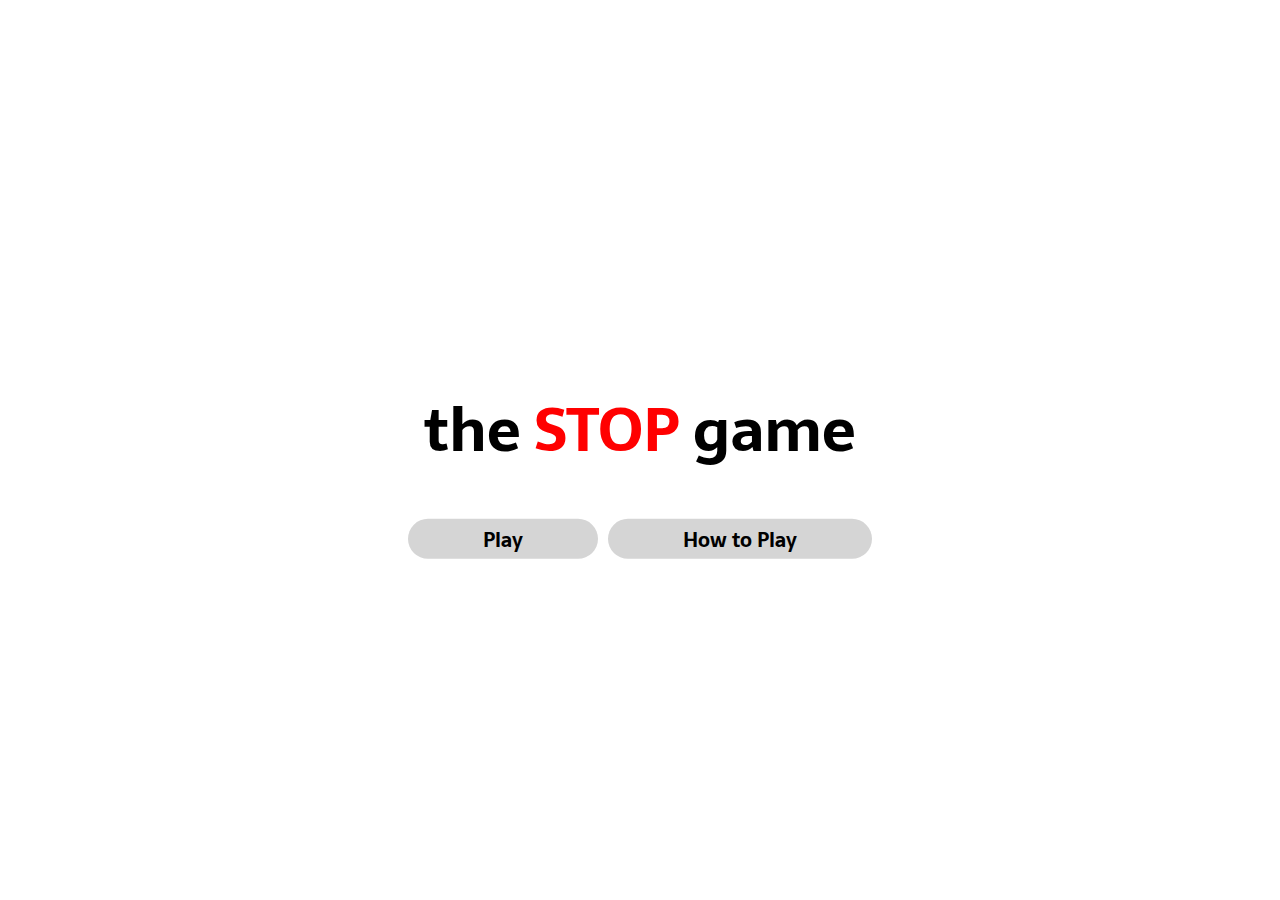
<file: index.html>
<!DOCTYPE html>
<html lang="en">

<head>
    <link rel="preconnect" href="https://fonts.googleapis.com">
    <link rel="preconnect" href="https://fonts.gstatic.com" crossorigin>
    <link href="https://fonts.googleapis.com/css2?family=Roboto:wght@100;300;700&family=Sarala&display=swap"
        rel="stylesheet">
    <link rel="stylesheet" href="./styles/index.css">
    <meta charset="UTF-8">
    <meta name="viewport" content="width=device-width, initial-scale=1.0">
    <title>The Stop Game</title>
</head>

<body>

    <main class="title-container">
        <h1 class="title">the <span id="stop">STOP</span> game</h1>

        <div class="title-buttons">
            <div>
                <input class="title-buttons-style" type="button" id="title-btn1" value="Play">
            </div>

            <div>
                <input class="title-buttons-style" type="button" id="title-btn2" value="How to Play">
            </div>
        </div>
    </main>

    <script src="./js/index.js"></script>
</body>

</html>
</file>
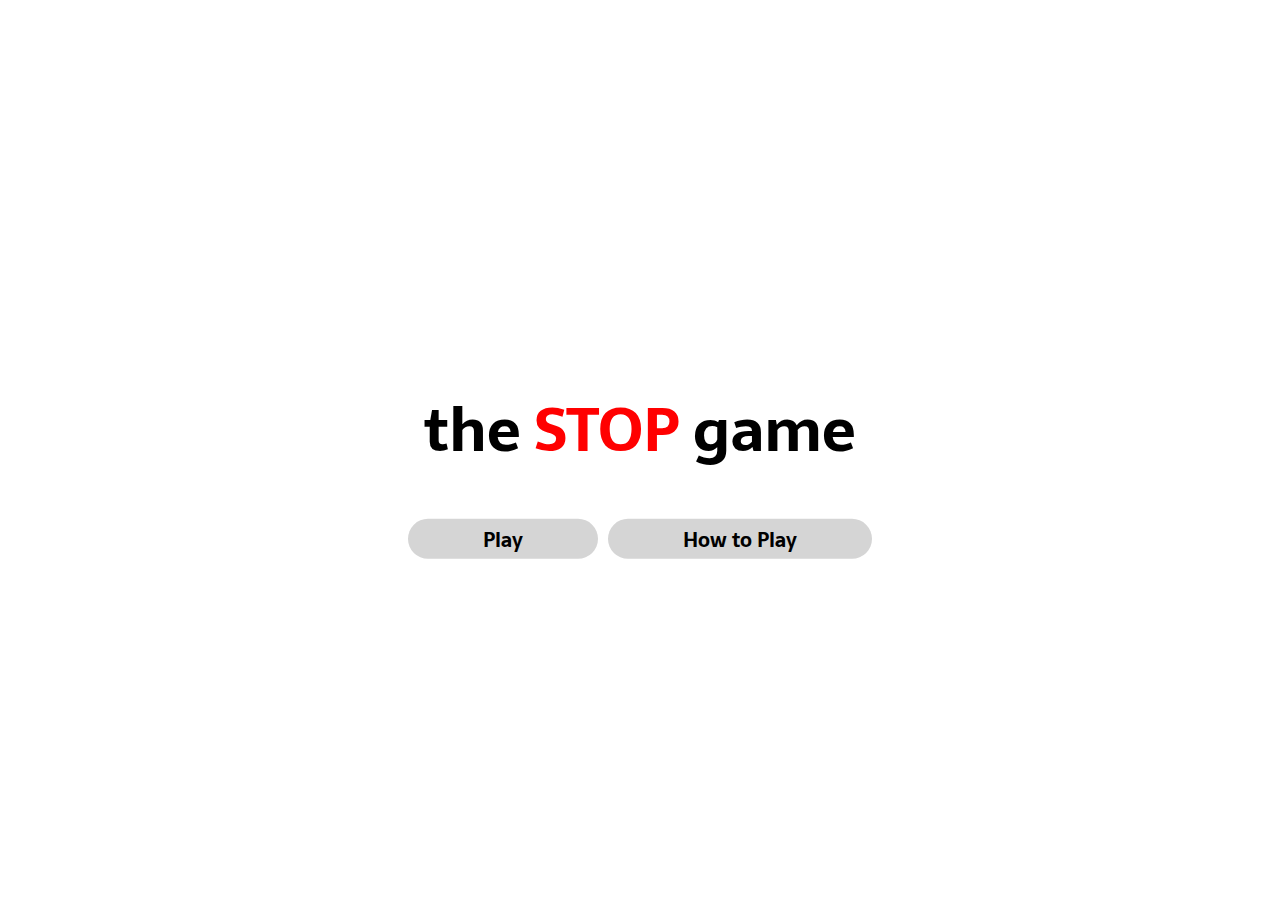
<file: htmls/index.html>
<!DOCTYPE html>
<html lang="en">

<head>
    <link rel="preconnect" href="https://fonts.googleapis.com">
    <link rel="preconnect" href="https://fonts.gstatic.com" crossorigin>
    <link href="https://fonts.googleapis.com/css2?family=Roboto:wght@100;300;700&family=Sarala&display=swap"
        rel="stylesheet">
    <link rel="stylesheet" href="../styles/index.css">
    <meta charset="UTF-8">
    <meta name="viewport" content="width=device-width, initial-scale=1.0">
    <title>The Stop Game</title>
</head>

<body>

    <main class="title-container">
        <h1 class="title">the <span id="stop">STOP</span> game</h1>

        <div class="title-buttons">
            <div>
                <input class="title-buttons-style" type="button" id="title-btn1" value="Play">
            </div>

            <div>
                <input class="title-buttons-style" type="button" id="title-btn2" value="How to Play">
            </div>
        </div>
    </main>

    <script src="../js/index.js"></script>
</body>

</html>
</file>
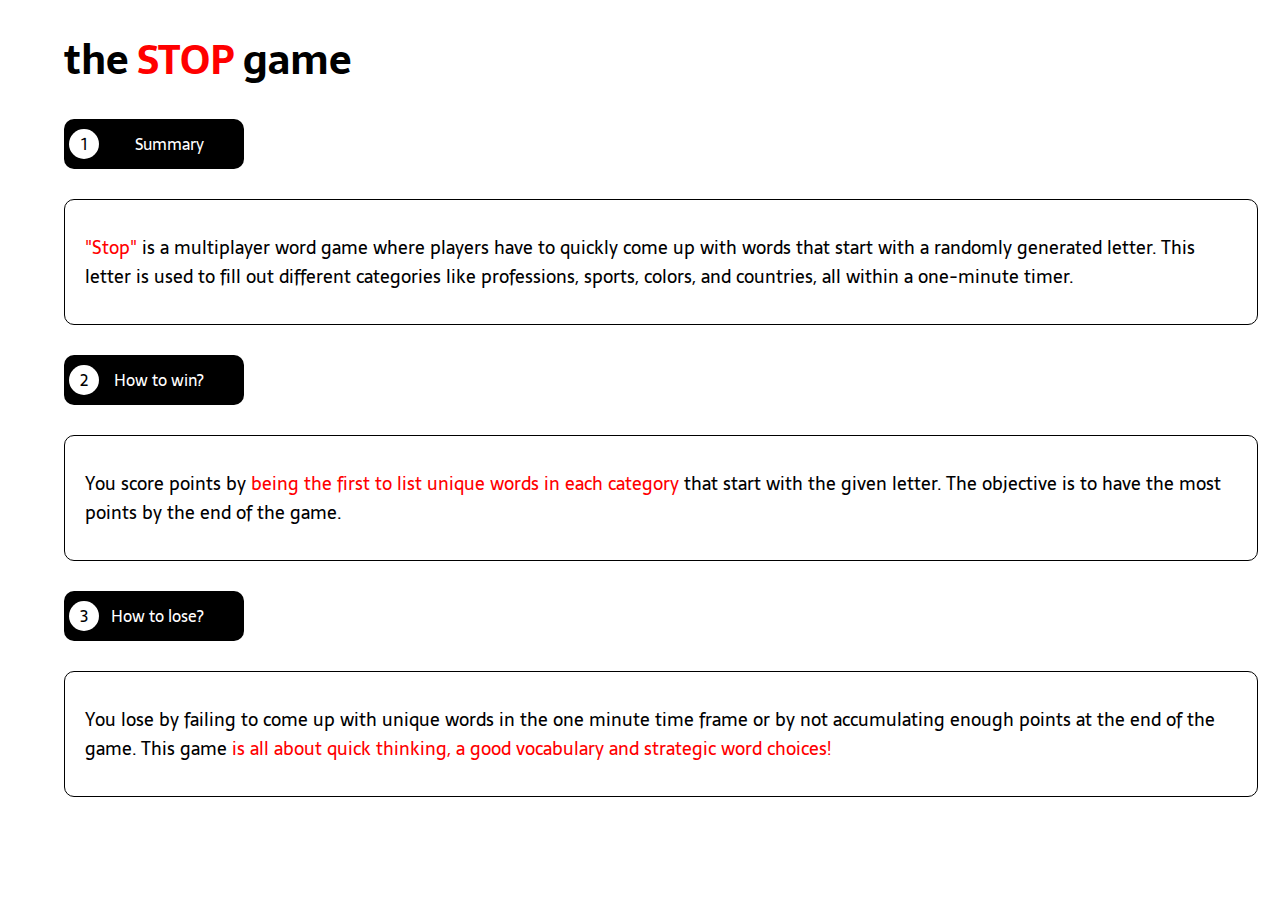
<file: howtoplay.html>
<!DOCTYPE html>
<html lang="en">

<head>
    <link rel="preconnect" href="https://fonts.googleapis.com">
    <link rel="preconnect" href="https://fonts.gstatic.com" crossorigin>
    <link href="https://fonts.googleapis.com/css2?family=Roboto:wght@100;300;700&family=Sarala&display=swap"
        rel="stylesheet">
    <link rel="stylesheet" href="./howtoplay.css">
    <meta charset="UTF-8">
    <meta name="viewport" content="width=device-width, initial-scale=1.0">
    <title>How To Play</title>
</head>

<body>
    <h1 class="title">the <span id="stop" value="stop-icon">STOP</span> game</h1>



    <script src="./howtoplay.js"></script>
</body>

</html>
</file>
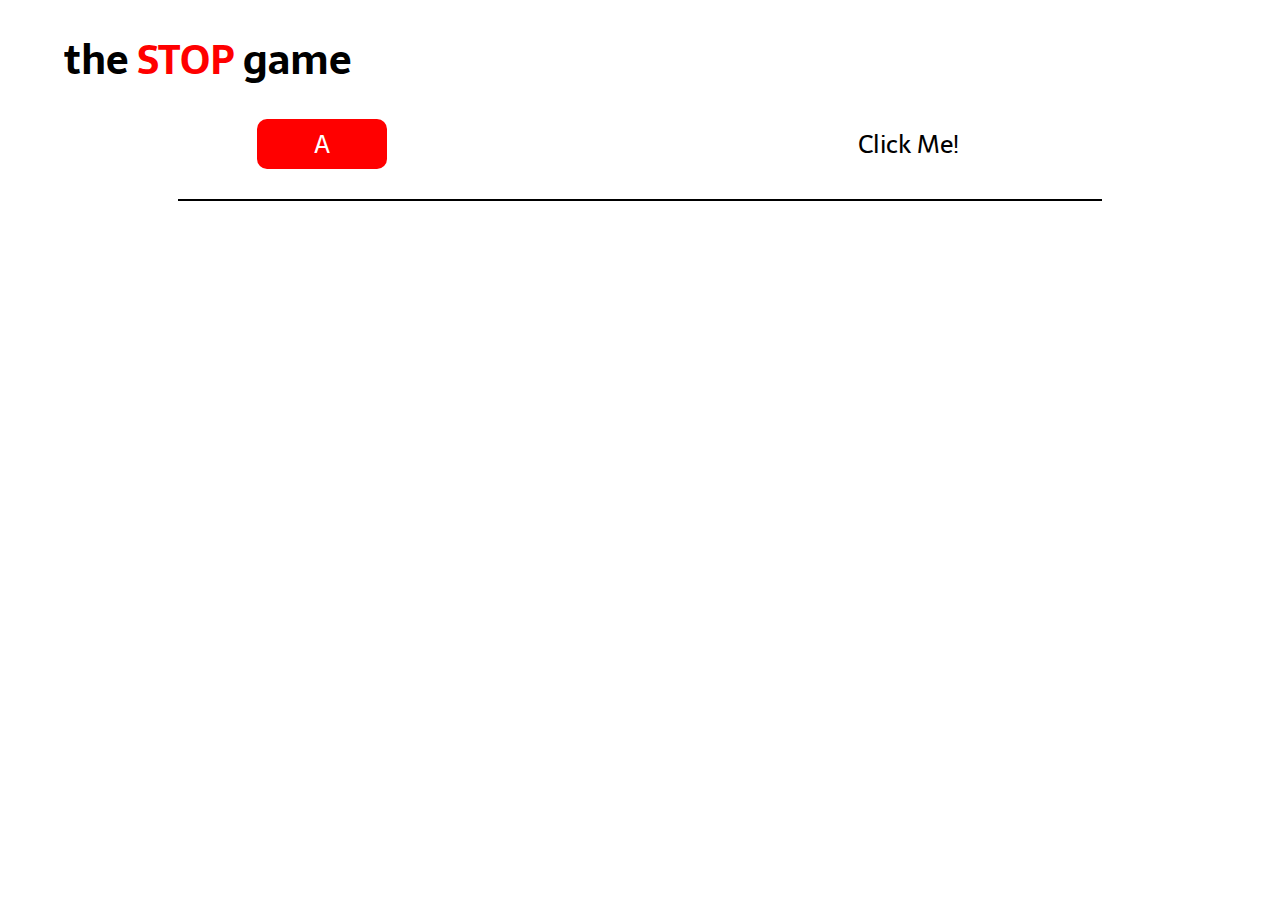
<file: play.html>
<!DOCTYPE html>
<html lang="en">

<head>
    <link rel="preconnect" href="https://fonts.googleapis.com">
    <link rel="preconnect" href="https://fonts.gstatic.com" crossorigin>
    <link href="https://fonts.googleapis.com/css2?family=Roboto:wght@100;300;700&family=Sarala&display=swap"
        rel="stylesheet">
    <link rel="stylesheet" href="./play.css">
    <meta charset="UTF-8">
    <meta name="viewport" content="width=device-width, initial-scale=1.0">
    <title>How To Play</title>
</head>

<body>
    <h1 class="title">the <span id="stop" value="stop-icon">STOP</span> game</h1>


    <script src="data.js"></script>
    <script src="./play.js"></script>
</body>

</html>
</file>
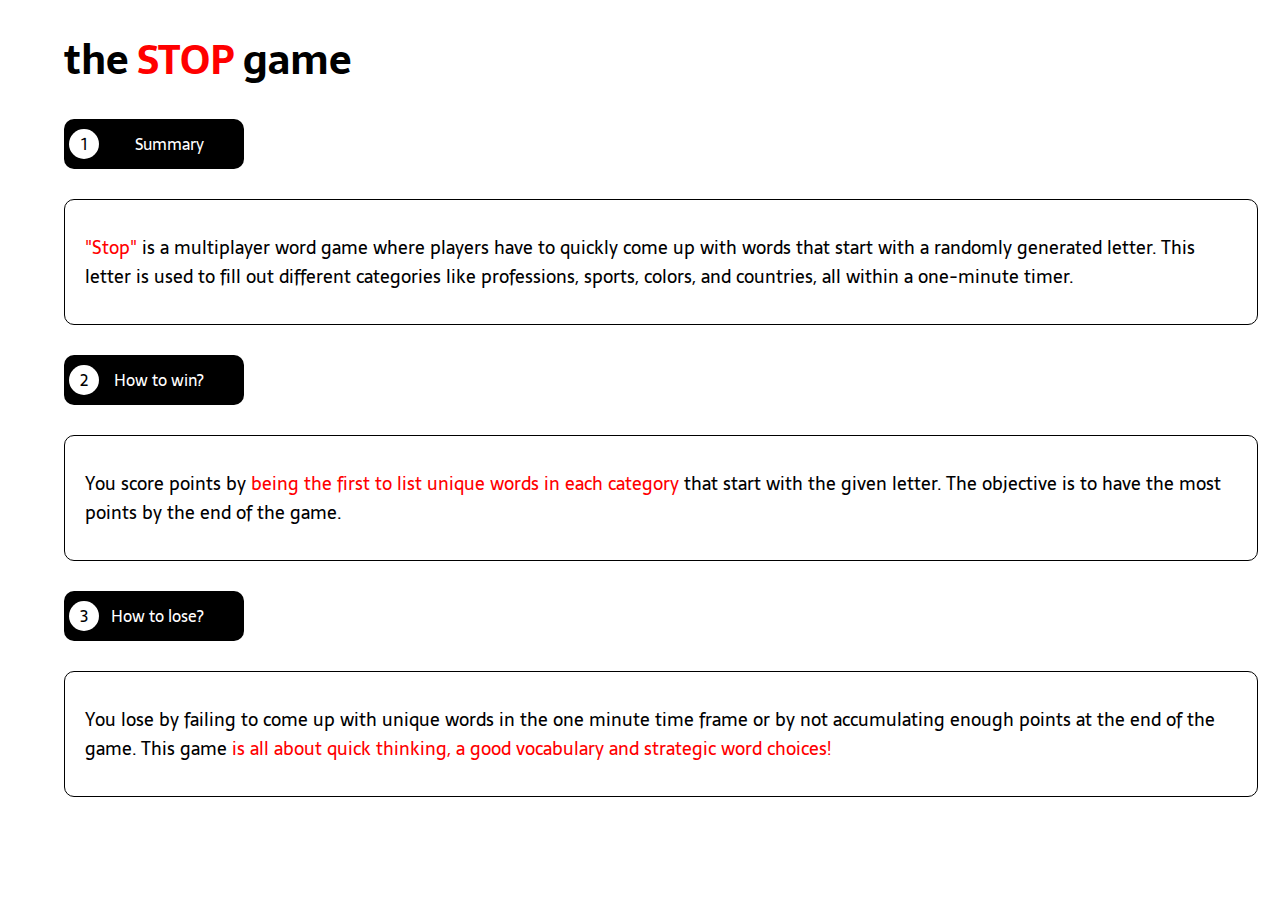
<file: htmls/howtoplay.html>
<!DOCTYPE html>
<html lang="en">

<head>
    <link rel="preconnect" href="https://fonts.googleapis.com">
    <link rel="preconnect" href="https://fonts.gstatic.com" crossorigin>
    <link href="https://fonts.googleapis.com/css2?family=Roboto:wght@100;300;700&family=Sarala&display=swap"
        rel="stylesheet">
    <link rel="stylesheet" href="/styles/howtoplay.css">
    <meta charset="UTF-8">
    <meta name="viewport" content="width=device-width, initial-scale=1.0">
    <title>The Stop Game</title>
</head>

<body>
    <h1 class="title">the <span id="stop" value="stop-icon">STOP</span> game</h1>



    <script src="/js/howtoplay.js"></script>
</body>

</html>
</file>
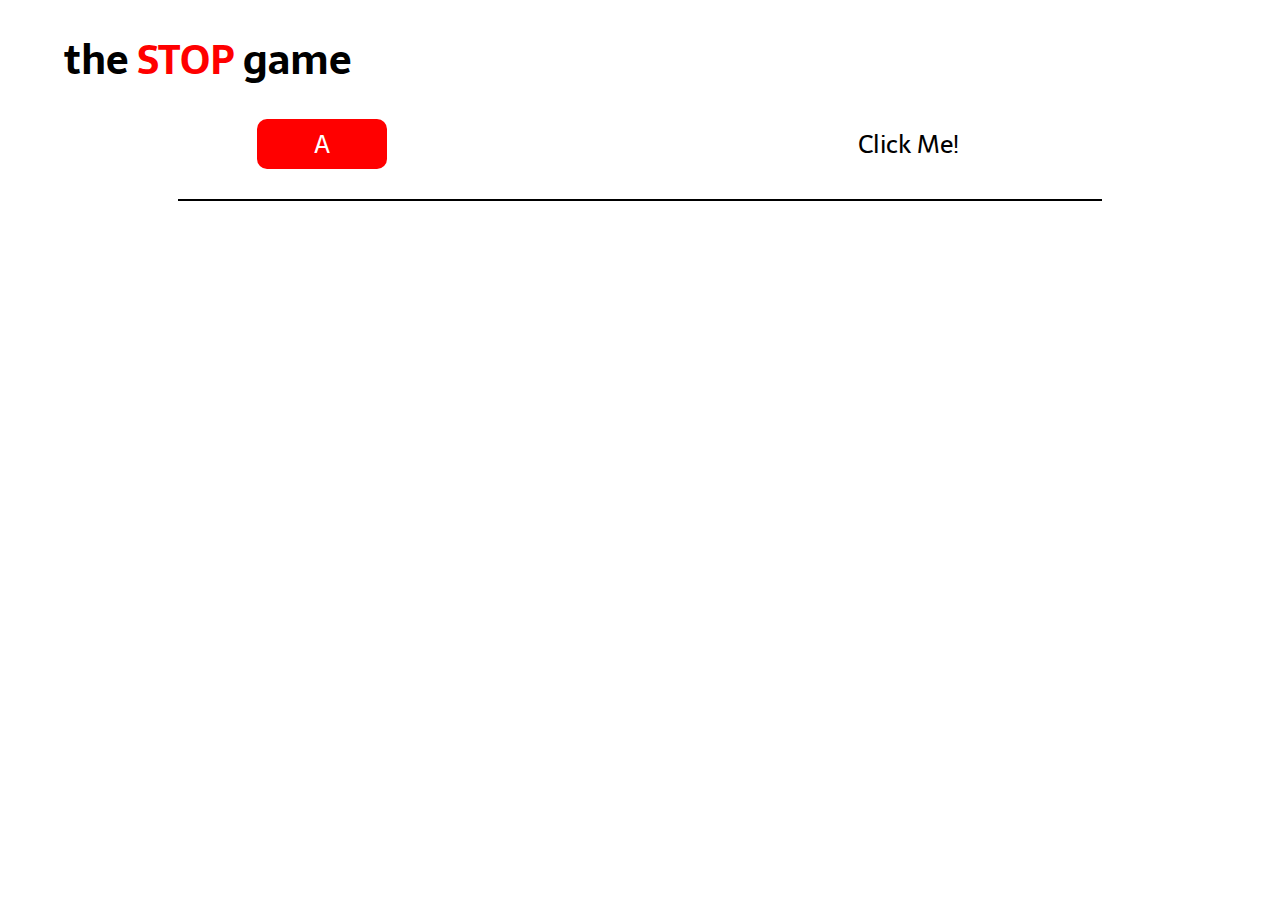
<file: htmls/play.html>
<!DOCTYPE html>
<html lang="en">

<head>
    <link rel="preconnect" href="https://fonts.googleapis.com">
    <link rel="preconnect" href="https://fonts.gstatic.com" crossorigin>
    <link href="https://fonts.googleapis.com/css2?family=Roboto:wght@100;300;700&family=Sarala&display=swap"
        rel="stylesheet">
    <link rel="stylesheet" href="/styles/play.css">
    <meta charset="UTF-8">
    <meta name="viewport" content="width=device-width, initial-scale=1.0">
    <title>The Stop Game</title>
</head>

<body>
    <h1 class="title">the <span id="stop" value="stop-icon">STOP</span> game</h1>


    <script src="../js/data.js"></script>
    <script src="../js/play.js"></script>
</body>

</html>
</file>
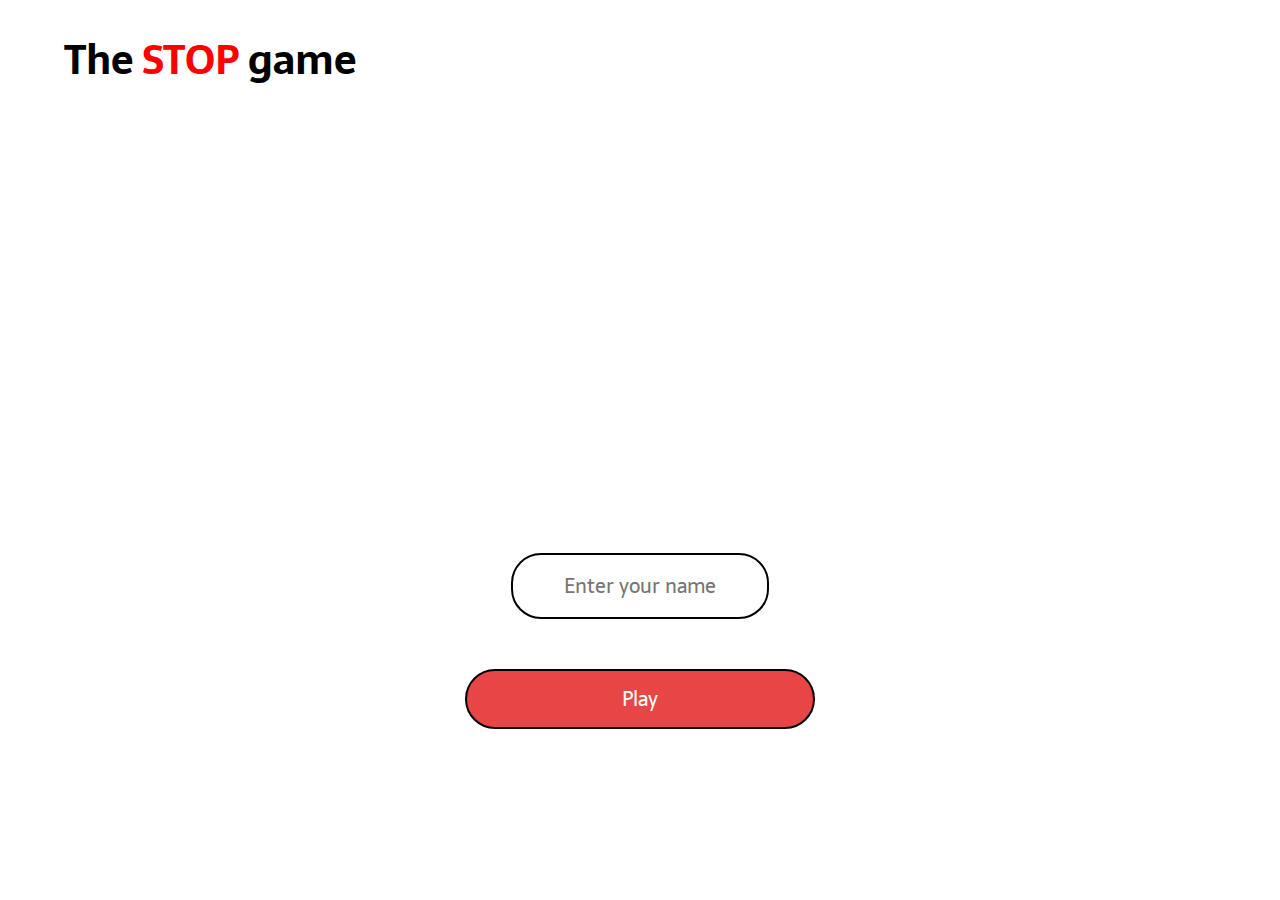
<file: htmls/setup.html>
<!DOCTYPE html>
<html lang="en">

<head>
    <link rel="preconnect" href="https://fonts.googleapis.com">
    <link rel="preconnect" href="https://fonts.gstatic.com" crossorigin>
    <link href="https://fonts.googleapis.com/css2?family=Roboto:wght@100;300;700&family=Sarala&display=swap"
        rel="stylesheet">
    <link rel="stylesheet" href="../styles/setup.css">
    <meta charset="UTF-8">
    <meta name="viewport" content="width=device-width, initial-scale=1.0">
    <title>The Stop Game</title>
</head>

<body>
    <h1 class="title">The <span id="stop" value="stop-icon">STOP</span> game</h1>
    <main>
        <input type="text" placeholder="Enter your name" id="name" value="">
        <div id="name-warning" class="warning"></div>

        <div class="select-difficulty"></div>
        <div class="btns-difficulty"></div>
        <div id="difficulty-warning" class="warning"></div>

        <button id="play" disabled>Play</button>
    </main>

    <script src="/js/data.js"></script>
    <!-- <script src="/js/play.js"></script> -->
    <script src="/js/setup.js"></script>

</body>

</html>
</file>
<file: styles/index.css>
:root {
    --titles: 'Sarala', 'sans-serif'
}


/* 1rem = 10px */

html {
    font-size: 62.5%;
}

body {
    font-size: 16px;
}

h1 {
    font-family: var(--titles);
}

.title-container {
    position: absolute;
    top: 50%;
    left: 50%;
    transform: translate(-50%, -50%);
    display: flex;
    flex-direction: column;
    align-items: center;
}

.title {
    font-size: 6rem;
}

@media (max-width: 840px) {
    .title {
        font-size: 4.5rem;
    }
}

#stop {
    color: red;
}

#stop:hover {
    background-color: red;
    border-radius: 10%;
    padding: 0.08rem 0.5rem;
    color: white;
}

.title-buttons {
    display: flex;
    gap: 1rem;
}

.title-buttons-style {
    width: 100%;
    height: 4rem;
    padding: 0.5rem 7.5rem;
    font-family: var(--titles);
    font-weight: bold;
    font-size: 2rem;
    background-color: #D5D5D5;
    border: 0px;
    border-radius: 2rem;
}

@media (max-width: 840px) {
    .title-buttons-style {
        padding: 0.5rem 5rem;
    }
}

#title-btn1:hover {
    background-color: red;
    color: white;
    cursor: pointer;
}

#title-btn2:hover {
    background-color: rgb(198, 176, 78);
    color: white;
    cursor: pointer;
}
</file>
<file: howtoplay.css>
:root {
    --titles: 'Sarala', 'sans-serif'
}

html {
    font-size: 62.5%;
}

body {
    font-size: 16px;
    max-width: 90%;
    margin: 0 auto;
}

h1 {
    font-family: var(--titles);
}

.title {
    margin-top: 2;
    /* margin-left: 4rem; */
    font-size: 4rem;
}

#stop {
    color: red;
}

#stop:hover {
    background-color: red;
    border-radius: 10%;
    padding: 0.08rem 0.5rem;
    color: white;
    cursor: pointer;
}

.small-circle {
    background-color: white;
    height: 1rem;
    width: 1rem;
    border-radius: 50%;
    padding: 1rem;
    position: relative;
    top: -40px;
    left: 5px;
    font-family: var(--titles);
    display: flex;
    align-items: center;
    justify-content: center;
}

.small-rectangle {
    background-color: black;
    height: 2rem;
    width: 10rem;
    border-radius: 1rem;
    padding: 1.5rem 4rem;
    color: white;
    font-family: var(--titles);
    display: flex;
    align-items: center;
    justify-content: flex-end;
}

.large-rectangle {
    height: 100%;
    width: 100%;
    border: 1px solid black;
    border-radius: 1rem;
    padding: 1.5rem 2rem;
    font-family: var(--titles);
    font-size: 1.8rem;
    display: flex;
    align-items: center;
    justify-content: flex-start;
    flex-wrap: wrap;
    white-space: wrap;
    margin-bottom: 3rem;
}
</file>
<file: play.css>
:root {
    --titles: 'Sarala', 'sans-serif'
}

html {
    font-size: 62.5%;
}

body {
    font-size: 16px;
    max-width: 90%;
    margin: 0 auto;
}

h1 {
    font-family: var(--titles);
}

.title {
    margin-top: 2;
    /* margin-left: 4rem; */
    font-size: 4rem;
}

#stop {
    color: red;
}

#stop:hover {
    background-color: red;
    border-radius: 10%;
    padding: 0.08rem 0.5rem;
    color: white;
    cursor: pointer;
}

.small-rectangle {
    background-color: red;
    height: 2rem;
    width: 10rem;
    border-radius: 1rem;
    /* border: 3px solid black; */
    padding: 1.5rem 1.5rem;
    color: white;
    font-family: var(--titles);
    font-size: 2.5rem;
    display: flex;
    align-items: center;
    justify-content: center;
}

.click-me {
    padding: 1.5 6rem;
    width: 20rem;
    color: black;
    background-color: white;
}

.click-me:last-of-type:hover {
    background-color: #D5D5D5;
    transition: 0.5s;
}

.generators {
    display: flex;
    gap: 2rem;
    justify-content: space-around;
    cursor: pointer;
}

.side-container {
    display: flex;
    /* flex-direction: row-reverse; */
    gap: 2rem;
}

.restart {
    cursor: pointer;
}

#timer {
    height: 5rem;
    width: 5rem;
    padding: 0rem 2rem;
    border-radius: 1.5rem;
    border: 2px solid black;
    background-color: white;
    display: flex;
    justify-content: center;
    align-items: center;
    font-family: var(--titles);
    color: black;
    font-size: 2.5rem;
    margin-bottom: 1.5rem;
}

/** Horizontal Line **/

.hr-main {
    border: 1px solid black;
    margin-top: 3rem;
    width: 80%;
}

/** Gamplay Styles **/

.description-gameplay {
    font-family: var(--titles);
    text-align: center;
    font-size: 2rem;
    font-weight: bold;
}

/** Gameplay Headings */

.headings-container {
    display: flex;
    width: 100%;
    gap: 1.5rem;
}

.round-title {
    padding: 0.5rem 0.05rem;
    width: 100%;
    border: 2px solid black;
    font-size: 2rem;
}

.round-title:hover {
    background-color: rgb(232, 70, 70);
    color: white;
    transition: 0.5s;
}

.gameplay-container {
    display: flex;
    flex-direction: row;
    gap: 2rem;
}

.cat-container {
    display: flex;
    align-items: center;
    justify-content: space-between;
    flex: 1;
    gap: 1.5rem;
    /* width: 100%; */
}

.categories {
    margin-top: 1.5rem;
    background-color: #D5D5D5;
    color: white;
    border: 1.6px solid black;
    flex-grow: 1;
}

.categories:hover {
    background-color: rgb(242, 238, 238);
    color: black;
}

.nameScore-container {
    display: flex;
    align-items: center;
    gap: 2rem;
}

.nameScore {
    margin-top: 1.5rem;
    background-color: rgb(246, 192, 55);
    border: 2px solid black;
    color: white;
}

.nameScore:hover {
    color: black;
    background-color: rgb(241, 223, 107);
}

/** Gameplay Inputs  */

.inputs-container {
    display: flex;
    width: 100%;
}

.inputCatContainer {
    display: flex;
    width: 100%;
    justify-content: space-between;
}

.inputsCat {
    height: 4rem;
    width: 10rem;
    border-radius: 1rem;
    /* border: 3px solid black; */
    padding: 1.6rem 1.6rem;
    margin-top: 1.5rem;
    margin-right: 1.9rem;
    font-size: 2rem;
    font-family: var(--titles);
    resize: none;
    scroll-behavior: inherit;
    overflow: hidden;
    text-align: center;
    line-height: 1.1;
    flex: 1;
}

.inputNameScore {
    display: flex;
    gap: 2rem;
}

.input-name {
    margin-top: 1.5rem;
    height: 4rem;
    width: 10rem;
    border: 2px solid black;
    background-color: rgb(231, 212, 166);
    color: black;
}

.input-score {
    margin-top: 1.5rem;
    height: 4rem;
    width: 10rem;
    border: 2px solid black;
    background-color: rgb(231, 212, 166);
    color: black;
}
</file>
<file: styles/howtoplay.css>
:root {
    --titles: 'Sarala', 'sans-serif'
}

html {
    font-size: 62.5%;
}

body {
    font-size: 16px;
    max-width: 90%;
    margin: 0 auto;
}

h1 {
    font-family: var(--titles);
}

.title {
    margin-top: 2;
    /* margin-left: 4rem; */
    font-size: 4rem;
}

#stop {
    color: red;
}

#stop:hover {
    background-color: red;
    border-radius: 10%;
    padding: 0.08rem 0.5rem;
    color: white;
    cursor: pointer;
}

.small-circle {
    background-color: white;
    height: 1rem;
    width: 1rem;
    border-radius: 50%;
    padding: 1rem;
    position: relative;
    top: -40px;
    left: 5px;
    font-family: var(--titles);
    display: flex;
    align-items: center;
    justify-content: center;
}

.small-rectangle {
    background-color: black;
    height: 2rem;
    width: 10rem;
    border-radius: 1rem;
    padding: 1.5rem 4rem;
    color: white;
    font-family: var(--titles);
    display: flex;
    align-items: center;
    justify-content: flex-end;
}

.large-rectangle {
    height: 100%;
    width: 100%;
    border: 1px solid black;
    border-radius: 1rem;
    padding: 1.5rem 2rem;
    font-family: var(--titles);
    font-size: 1.8rem;
    display: flex;
    align-items: center;
    justify-content: flex-start;
    flex-wrap: wrap;
    white-space: wrap;
    margin-bottom: 3rem;
}
</file>
<file: styles/play.css>
:root {
    --titles: 'Sarala', 'sans-serif'
}

html {
    font-size: 62.5%;
}

body {
    font-size: 16px;
    max-width: 90%;
    margin: 0 auto;
}

h1 {
    font-family: var(--titles);
}

.title {
    margin-top: 2;
    /* margin-left: 4rem; */
    font-size: 4rem;
}

#stop {
    color: red;
}

#stop:hover {
    background-color: red;
    border-radius: 10%;
    padding: 0.08rem 0.5rem;
    color: white;
    cursor: pointer;
}

.small-rectangle {
    background-color: red;
    height: 2rem;
    width: 10rem;
    border-radius: 1rem;
    /* border: 3px solid black; */
    padding: 1.5rem 1.5rem;
    color: white;
    font-family: var(--titles);
    font-size: 2.5rem;
    display: flex;
    align-items: center;
    justify-content: center;
}

.click-me {
    padding: 1.5 6rem;
    width: 20rem;
    color: black;
    background-color: white;
}

.click-me:last-of-type:hover {
    background-color: #D5D5D5;
    transition: 0.5s;
}

.generators {
    display: flex;
    gap: 2rem;
    justify-content: space-around;
    cursor: pointer;
}

.side-container {
    display: flex;
    /* flex-direction: row-reverse; */
    gap: 2rem;
}

.restart {
    cursor: pointer;
}

#timer {
    height: 5rem;
    width: 5rem;
    padding: 0rem 2rem;
    border-radius: 1.5rem;
    border: 2px solid black;
    background-color: white;
    display: flex;
    justify-content: center;
    align-items: center;
    font-family: var(--titles);
    color: black;
    font-size: 2.5rem;
    margin-bottom: 1.5rem;
}

/** Horizontal Line **/

.hr-main {
    border: 1px solid black;
    margin-top: 3rem;
    width: 80%;
}

/** Gamplay Styles **/

.description-gameplay {
    font-family: var(--titles);
    text-align: center;
    font-size: 2rem;
    font-weight: bold;
}

/** Gameplay Headings */

.headings-container {
    display: flex;
    width: 100%;
    gap: 1.5rem;
}

.round-title {
    padding: 0.5rem 0.05rem;
    width: 100%;
    border: 2px solid black;
    font-size: 2rem;
}

.round-title:hover {
    background-color: rgb(144, 197, 144);
    color: white;
    transition: 0.5s;
}

.gameplay-container {
    display: flex;
    flex-direction: row;
    gap: 2rem;
}

.cat-container {
    display: flex;
    align-items: center;
    justify-content: space-between;
    flex: 1;
    gap: 1.5rem;
    /* width: 100%; */
}

.categories {
    margin-top: 1.5rem;
    background-color: #D5D5D5;
    color: white;
    border: 1.6px solid black;
    flex-grow: 1;
}

.categories:hover {
    background-color: rgb(242, 238, 238);
    color: black;
}

.nameScore-container {
    display: flex;
    align-items: center;
    gap: 2rem;
}

.nameScore {
    margin-top: 1.5rem;
    background-color: rgb(246, 192, 55);
    border: 2px solid black;
    color: white;
}

.nameScore:hover {
    color: black;
    background-color: rgb(241, 223, 107);
}

/** Gameplay Inputs  */

.inputs-container {
    display: flex;
    width: 100%;
}

.inputCatContainer {
    display: flex;
    width: 100%;
    justify-content: space-between;
}

.inputsCat {
    height: 4rem;
    width: 10rem;
    border-radius: 1rem;
    border: 2px solid grey;
    padding: 1.6rem 1.6rem;
    margin-top: 1.5rem;
    margin-right: 1.9rem;
    font-size: 2rem;
    font-family: var(--titles);
    resize: none;
    scroll-behavior: inherit;
    overflow: hidden;
    text-align: center;
    line-height: 1.1;
    flex: 1;
    outline: none;
    /* background-color: rgb(202, 230, 202); */
}

.inputNameScore {
    display: flex;
    gap: 2rem;
}

.input-name {
    margin-top: 1.5rem;
    height: 4rem;
    width: 10rem;
    border: 2px solid black;
    background-color: white;
    color: black;
    display: flex;
    text-align: center;
    line-height: 1.2;
    font-size: 2rem;
}

.input-score {
    margin-top: 1.5rem;
    height: 4rem;
    width: 10rem;
    border: 2px solid black;
    background-color: white;
    color: black;
    display: flex;
    text-align: center;
    font-size: 2.5rem;
}

.player-division {
    border: 2px solid black;
    border-radius: 2px;
    margin-top: 3rem;
    width: 90%;
}

.hidden {
    display: none;
}

.timeRound-container {
    display: flex;
    justify-content: space-between;
}

.round-title1 {
    height: 5rem;
    width: 10rem;
    padding: 0rem 2rem;
    border-radius: 1.5rem;
    border: 2px solid black;
    background-color: white;
    color: black;
    display: flex;
    font-size: 2rem;
}

.start-color {
    background-color: white;
}
</file>
<file: styles/setup.css>
:root {
    --titles: 'Sarala', 'sans-serif'
}

html {
    font-size: 62.5%;
}

body {
    font-size: 16px;
    max-width: 90%;
    margin: 0 auto;
}

h1 {
    font-family: var(--titles);
    font-size: 2.4rem;
}

.title {
    margin-top: 2;
    /* margin-left: 4rem; */
    font-size: 4rem;
}

#stop {
    color: red;
}

#stop:hover {
    background-color: red;
    border-radius: 10%;
    padding: 0.08rem 0.5rem;
    color: white;
    cursor: pointer;
}

main {
    margin-top: 40%;
    display: flex;
    flex-direction: column;
    align-items: center;
    gap: 1rem;
}

#play {
    height: 6rem;
    width: 35rem;
    border: 2px solid black;
    border-radius: 3rem;
    font-family: var(--titles);
    font-size: 2rem;
    background-color: rgb(232, 70, 70);
    color: white;
    /* padding: 2rem 3rem; */
}

#play:hover {
    background-color: red;
    cursor: pointer;
}

#name {
    text-align: center;
    height: 6rem;
    width: 25rem;
    border: 2px solid black;
    border-radius: 3rem;
    font-family: var(--titles);
    font-size: 2rem;
    outline-color: rgb(232, 70, 70);
}

#name:focus::placeholder {
    opacity: 0;
}

.btns-difficulty {
    display: flex;
    gap: 2rem;
}

.btns-style {
    height: 3rem;
    width: 8rem;
    border-radius: 1.5rem;
    border: 2px solid black;
    background-color: white;
}

.btns-style:hover {
    background-color: green;
    color: white;
    cursor: pointer;
}

.btns-style.active {
    background-color: green;
    color: white;
}

.warning {
    color: red;
}
</file>
